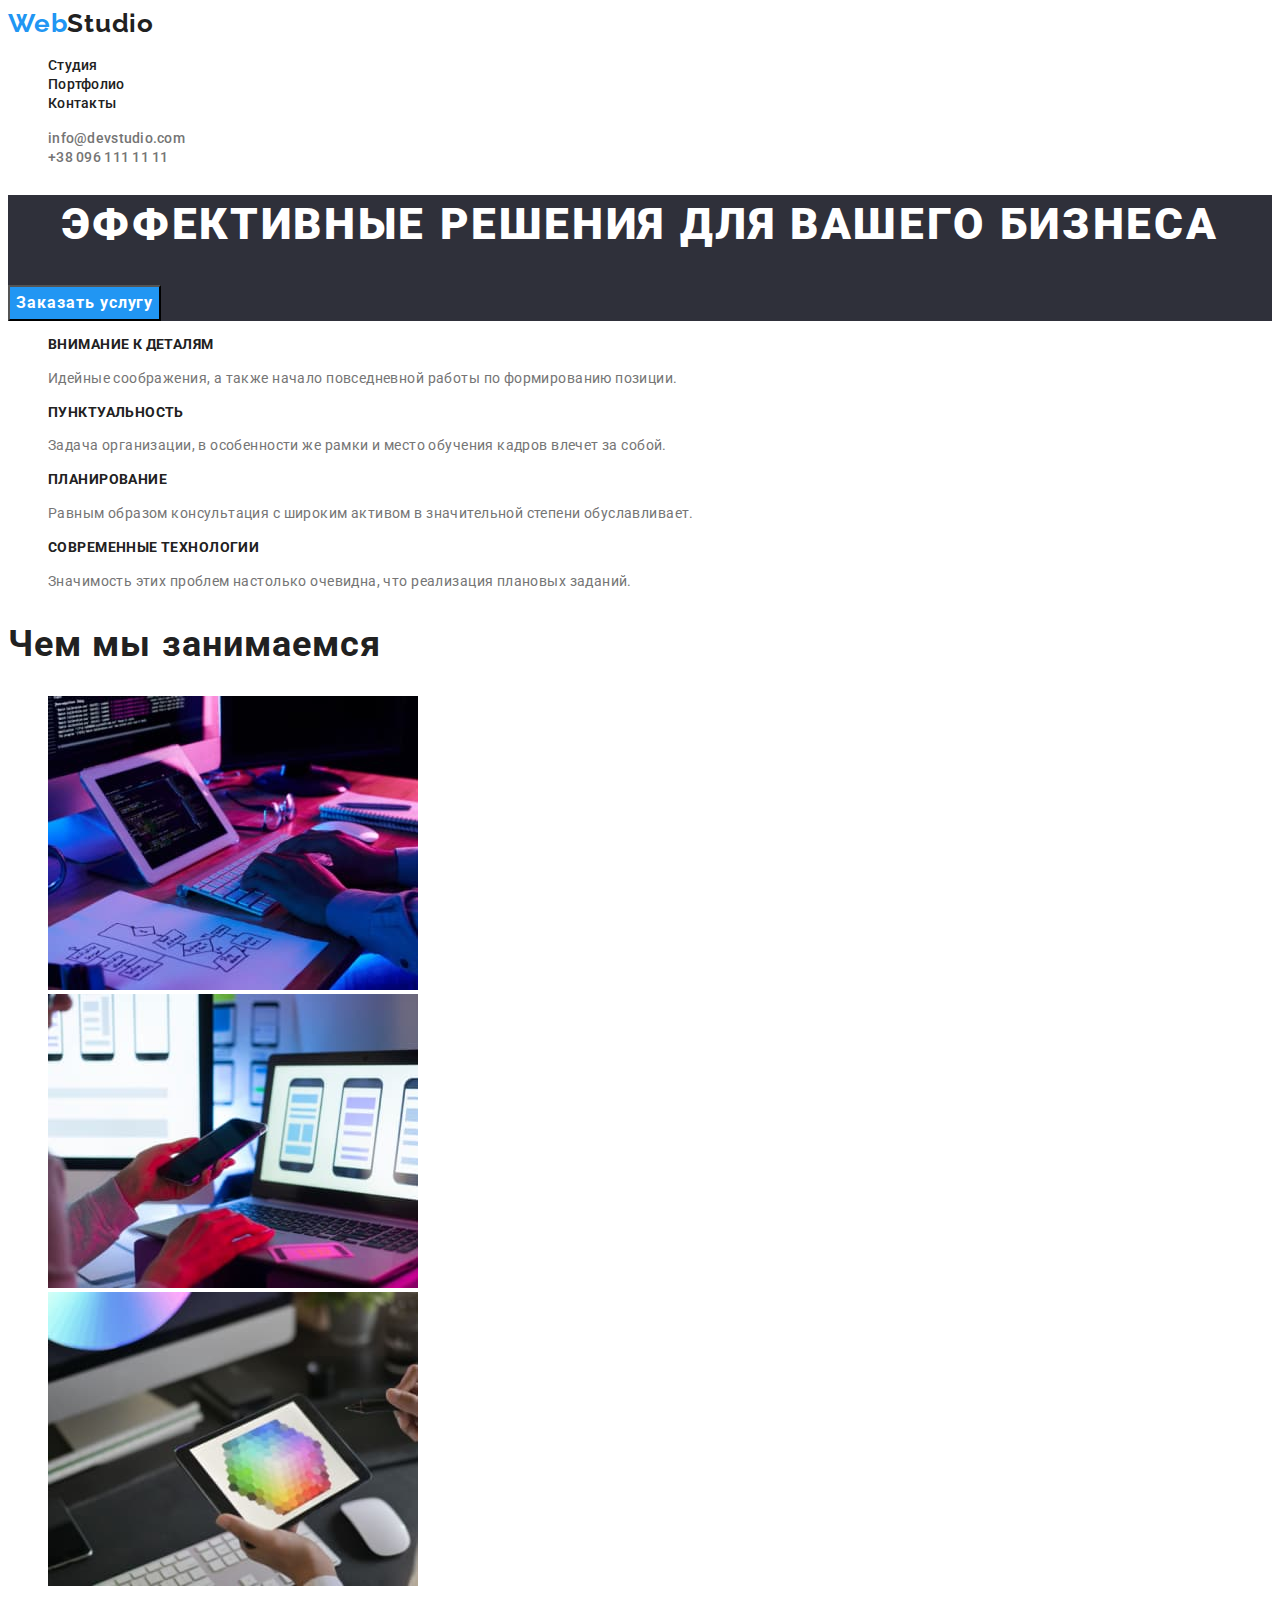
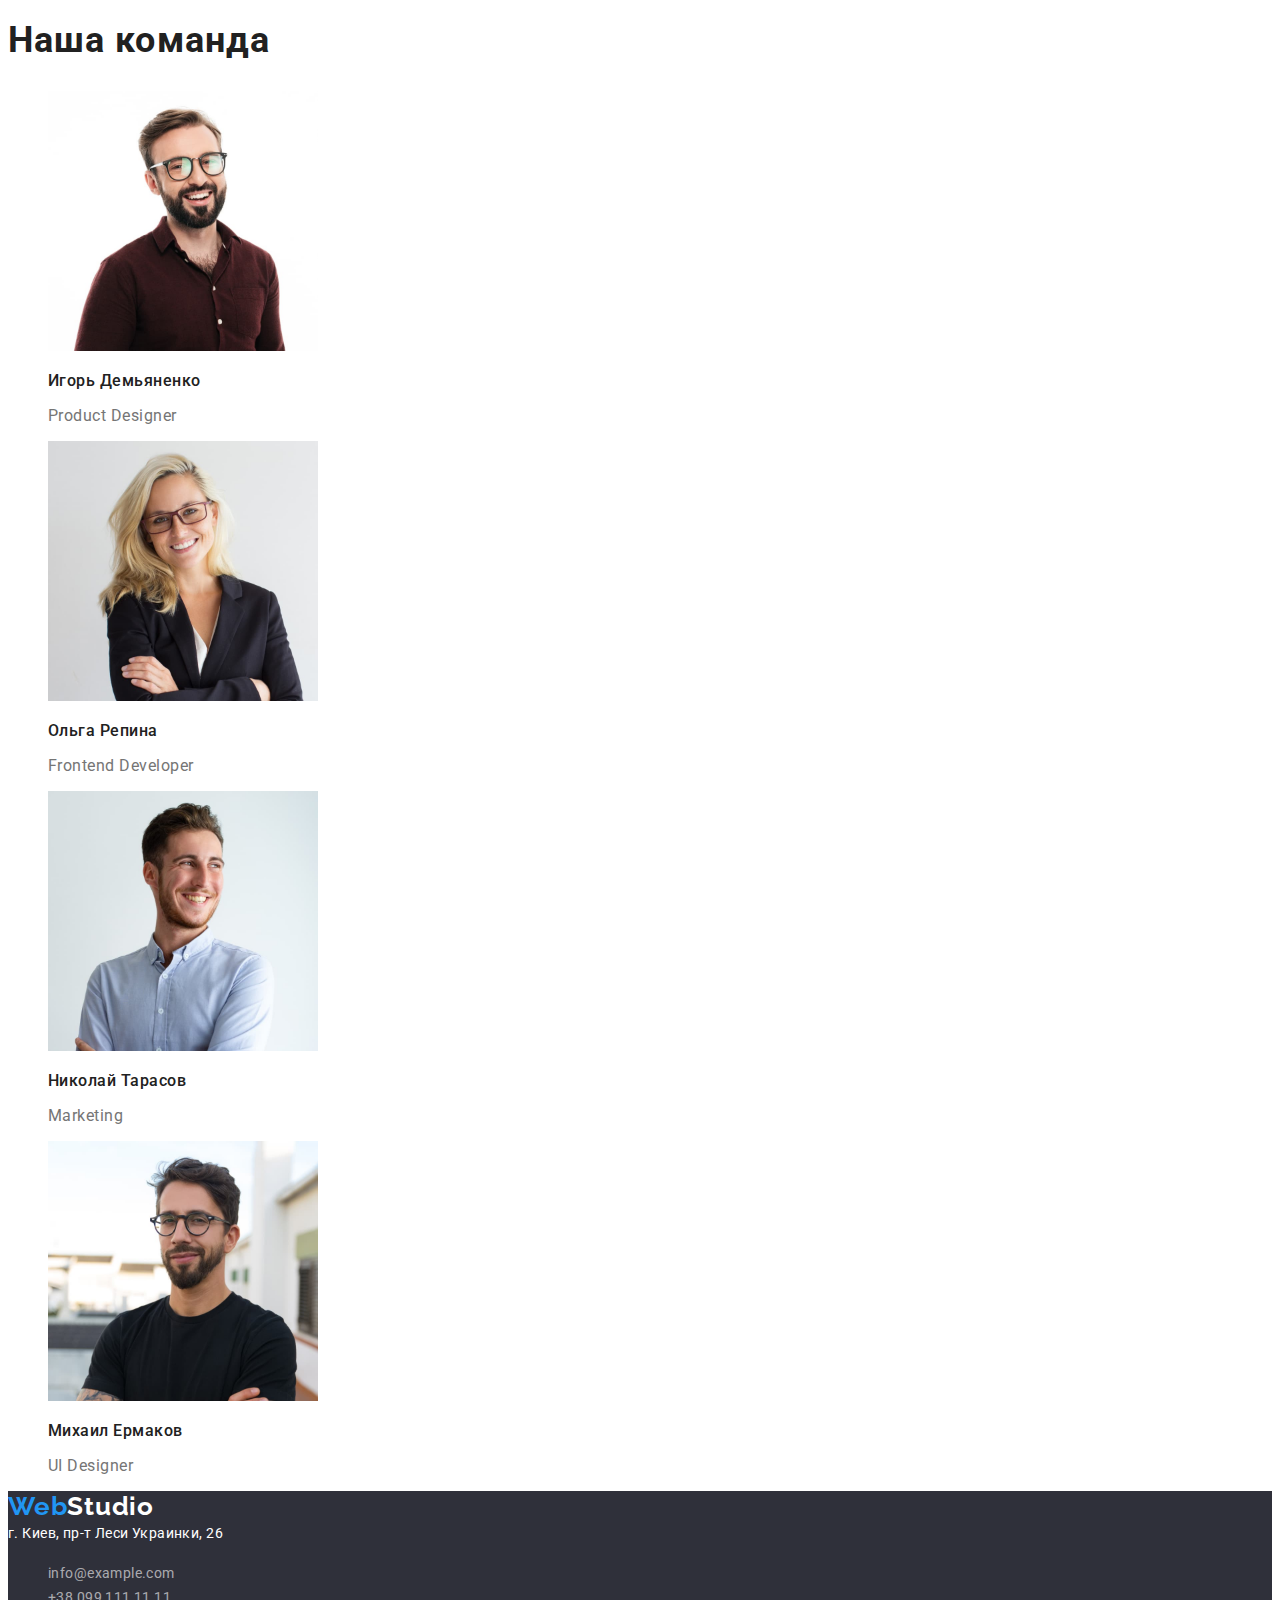
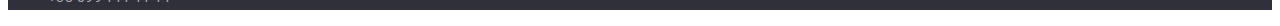
<file: index.html>
<!DOCTYPE html>
<html lang="ru">
<head>
    <meta charset="UTF-8">
    <meta http-equiv="X-UA-Compatible" content="IE=edge">
    <meta name="viewport" content="width= , initial-scale=1.0">
    <link rel="preconnect" href="https://fonts.googleapis.com">
<link rel="preconnect" href="https://fonts.gstatic.com" crossorigin>
<link href="https://fonts.googleapis.com/css2?family=Raleway:wght@700&family=Roboto:wght@400;500;700;900&display=swap" rel="stylesheet">
<link rel="stylesheet" href="./css/styles.css">   
    <title>webstudio</title>
</head>
<body>
    <header class="header"> 
        <a class="header-logo link" href="./images/w.svg"><span class="logo-color" >Web</span>Studio</a>
        <nav>
        <ul class="header-list list">
            <li><a href="" class="header-link link">Студия</a></li>
            <li><a href="./portfolio.html" class="header-link link">Портфолио</a></li>
            <li><a href="" class="header-link link">Контакты</a></li>
        </ul> 
        </nav>
    <ul class="header-contact list">
    <li><a class="mail link" href="mailto:info@devstudio.com">info@devstudio.com</a></li>
    <li><a class="tel link" href="tel:+380961111111">+38 096 111 11 11</a></li>
    </ul>
    </header>
    <main>
<section class="hero">
    <h1 class="hero-title" >Эффективные решения для вашего бизнеса</h1>
    <button  type="button" class="hero-btn">Заказать услугу</button>
    </section>
    <section class="benefits" >
   <h2 class="visually-hidden" >Наши преимущества</h2>
    <ul class="benefits-list list">
        <li><p class="benefits-title" >Внимание к деталям</p>
<p class="benefits-text">Идейные соображения, а также начало повседневной работы по формированию позиции.</p>
        </li>
        <li><p class="benefits-title">Пунктуальность</p>
            <p class="benefits-text">Задача организации, в особенности же рамки и место обучения кадров влечет за собой.</p>
        </li>
        <li><p class="benefits-title">Планирование</p>
<p class="benefits-text">Равным образом консультация с широким активом в значительной степени обуславливает.</p>
        </li>
        <li><p class="benefits-title">Современные технологии</p>
            <p class="benefits-text">Значимость этих проблем настолько очевидна, что реализация плановых заданий.</p>
        </li>
    </ul>
</section>
<section class="about">
<h2 class="about-title title" >Чем мы занимаемся</h2>
<ul class="about-list list">
    <li><img src="./images/img1.jpg" 
        alt="человек работает за компьютером"
        width="370"
        height="294">
    </li>
    <li><img src="./images/img2.jpg" 
        alt="человек работает за компьютером"
        width="370"
        height="294"></li>
    <li><img src="./images/img3.jpg"
        alt="человек работает за компьютер"
        width="370"
        height="294"></li>
</ul>
</section>
<section class="team">
    <h2 class="team-title title" >Наша команда</h2>
    <ul class="team-list list">
        <li><img src="./images/img-comanda1.jpg" alt="Product Designer"
            width="270"
        height="260">
            <p class="team-list-name" >Игорь Демьяненко</p>
            <p class="team-list-profession" lang="en">Product Designer</p>
        </li>
        <li><img src="./images/img-comanda2.jpg" 
            alt="Frontend Developer"
            width="270"
            height="260">
        <p class="team-list-name">Ольга Репина</p>
        <p class="team-list-profession" lang="en">Frontend Developer</p>
        </li>
        
        <li><img src="./images/img-comanda3.jpg"
             alt="Marketing"
             width="270"
             height="260">
        <p class="team-list-name">Николай Тарасов</p>
        <p class="team-list-profession" lang="en">Marketing</p>
        </li>
        <li><img src="./images/img-comanda4.jpg"
             alt="UI Designer"
             width="270"
             height="260">
        <p class="team-list-name">Михаил Ермаков</p>
        <p class="team-list-profession" lang="en">UI Designer</p>
        </li>
    </ul>
</section>
    </main>
    <footer class="footer">
        <a class="footer-logo link"  href="./images/webstudio1.svg"> <span class="logo-color" >Web</span>Studio</a>
        <address class="adress">г. Киев, пр-т Леси Украинки, 26</address>
        <ul class="list">
            <li><a class="footer-mail link" href="mailto:info@example.com">info@example.com</a></li>
            <li><a class="footer-tel link" href="tel:+380991111111">+38 099 111 11 11</a></li> 
        </ul>
    </footer>
</body>
</html>
</file>
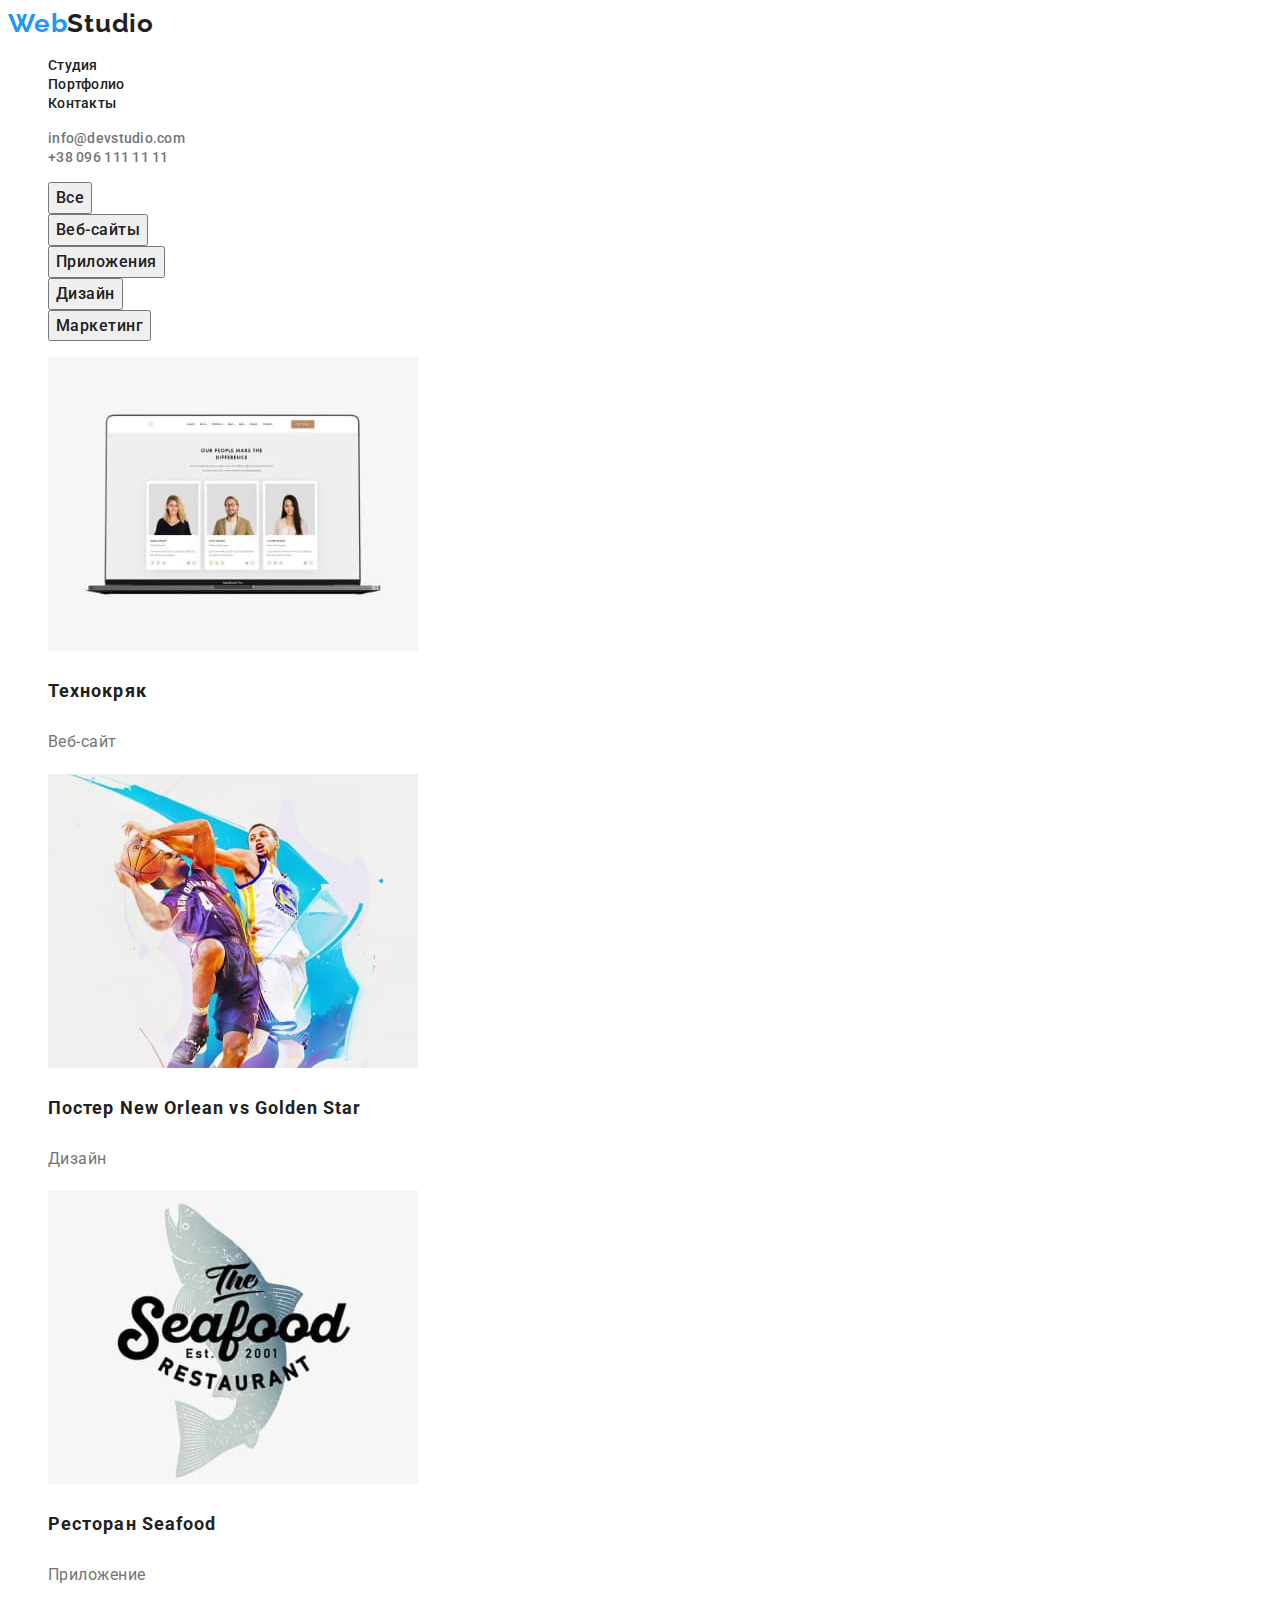
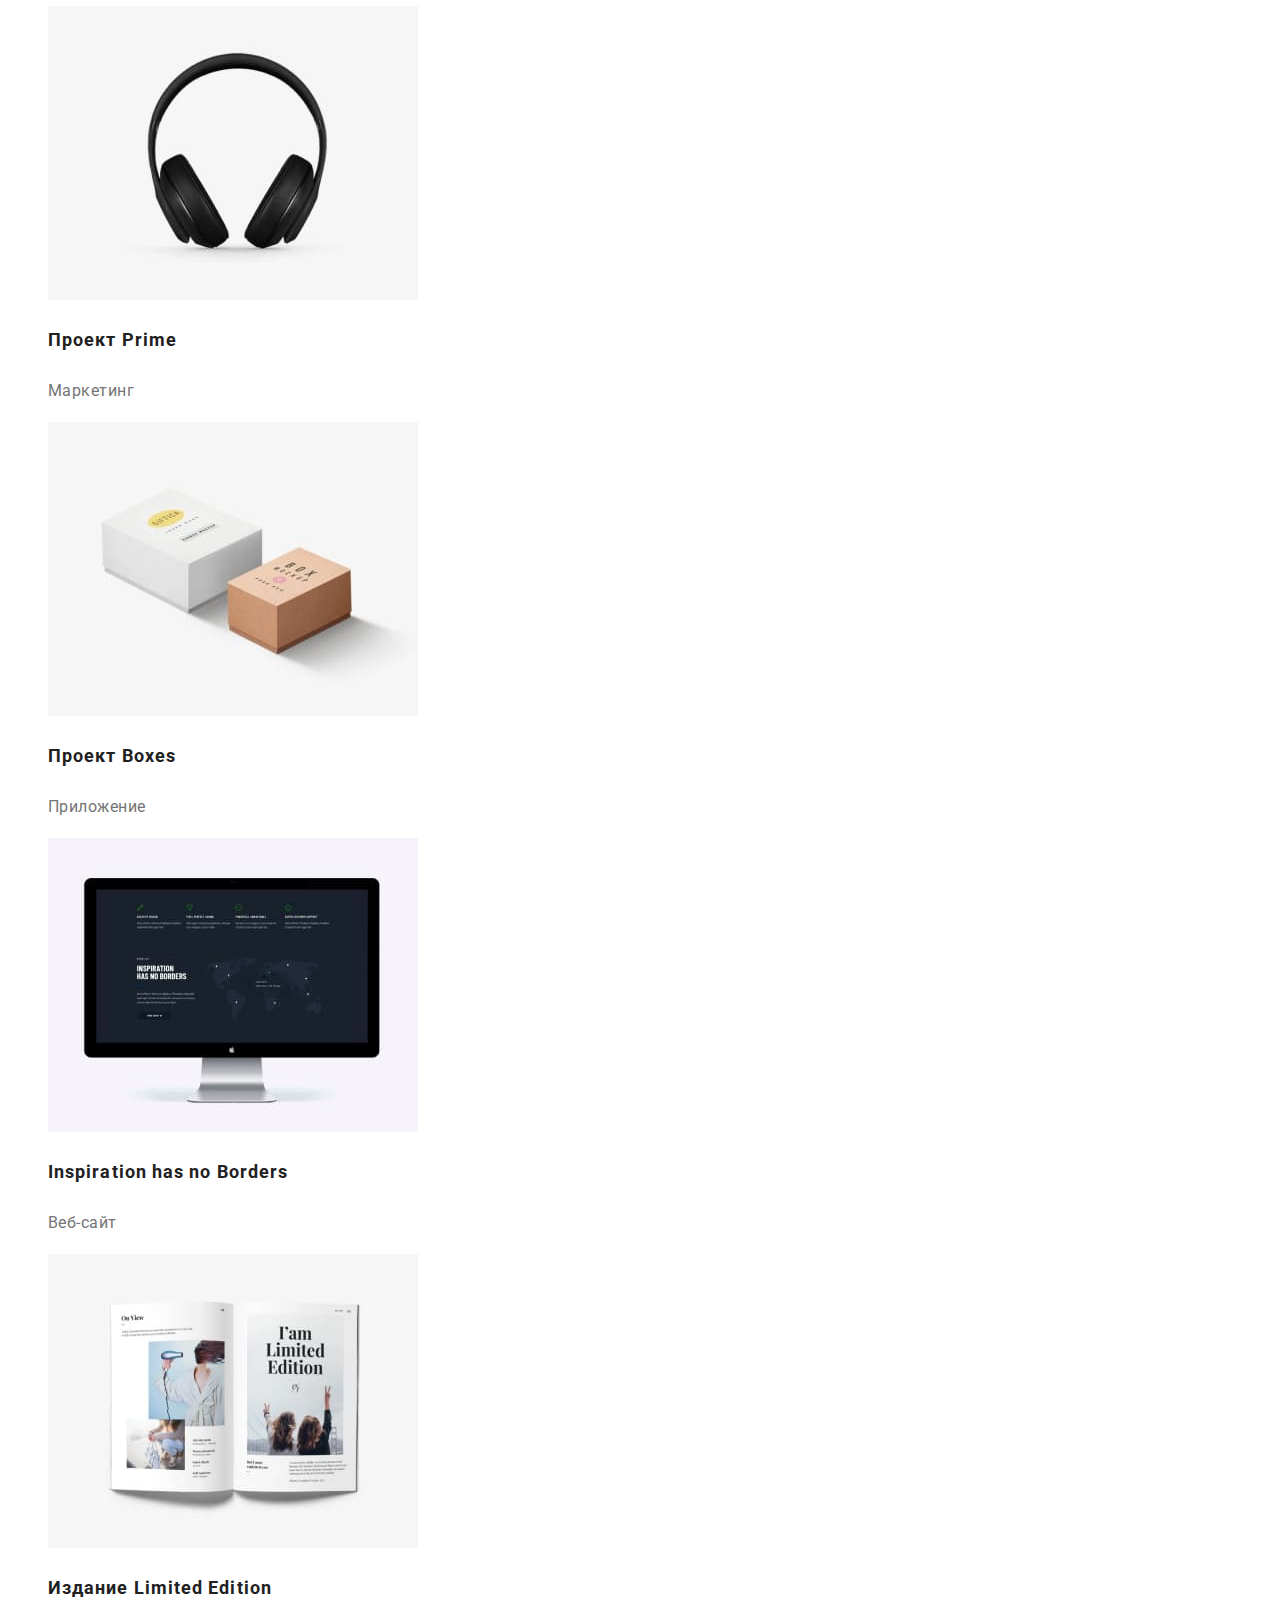
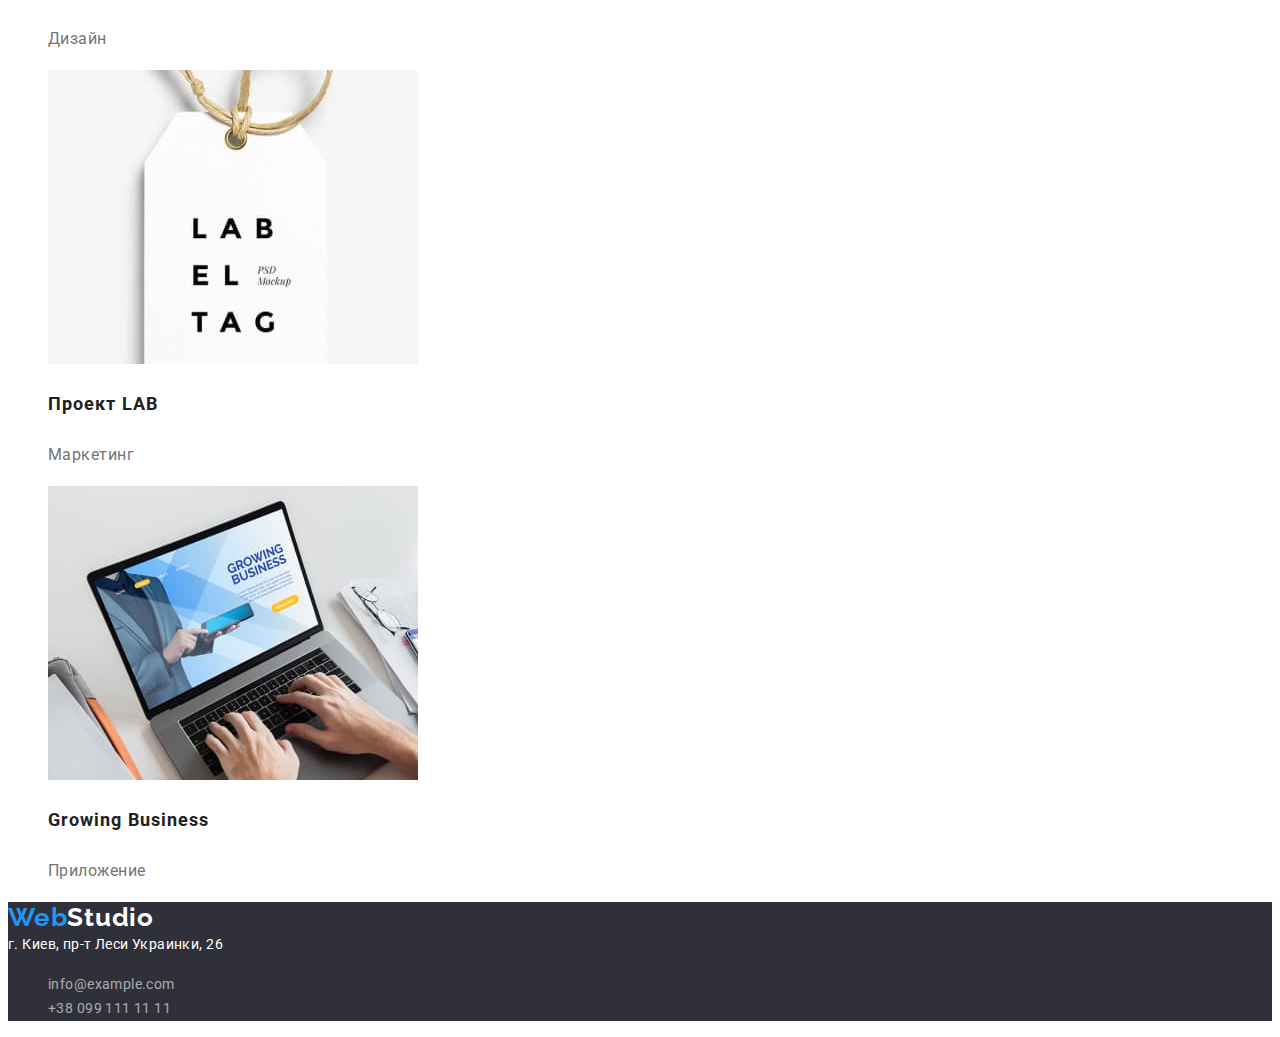
<file: portfolio.html>
<!DOCTYPE html>
<html lang="ru">
<head>
    <meta charset="UTF-8">
    <meta http-equiv="X-UA-Compatible" content="IE=edge">
    <meta name="viewport" content="width=device-width, initial-scale=1.0">
    <link rel="preconnect" href="https://fonts.googleapis.com">
<link rel="preconnect" href="https://fonts.gstatic.com" crossorigin>
<link href="https://fonts.googleapis.com/css2?family=Raleway:wght@700&family=Roboto:wght@400;500;700;900&display=swap" rel="stylesheet">
  <link rel="stylesheet" href="./index.html">  
<link rel="stylesheet" href="css/styles.css">
    <title>Portfolio</title>
</head>
<body>
    <header class="header"> 
        <a class="header-logo link" href="./images/w.svg"><span class="logo-color" >Web</span>Studio</a>
        <nav>
        <ul class="header-list list">
            <li><a href="./index.html" class="header-link link">Студия</a></li>
            <li><a href="" class="header-link link">Портфолио</a></li>
            <li><a href="" class="header-link link">Контакты</a></li>
        </ul> 
        </nav>
    <ul class="header-contact list">
    <li><a class="mail link" href="mailto:info@devstudio.com">info@devstudio.com</a></li>
    <li><a class="tel link" href="tel:+380961111111">+38 096 111 11 11</a></li>
    </ul>
    </header>
<main>
    <section class="galery">
        <h2 class="visually-hidden">Кнопки</h2>
        <ul class="list">
            <li><button type="button" class="galery-btn">Все</button></li>
            <li><button type="button" class="galery-btn">Веб-сайты</button></li>
            <li><button type="button" class="galery-btn">Приложения</button></li>
            <li><button type="button" class="galery-btn">Дизайн</button></li>
            <li><button type="button" class="galery-btn">Маркетинг</button></li>
        </ul>
       <h2 class="visually-hidden">Галерея</h2>
      <ul class="list">
          <li><img src="./images/galery1.jpg" 
            alt="Примеры работ1"
            width="370">
        <p class="galery-title">Технокряк</p>
        <p class="galery-text">Веб-сайт</p>
        </li>
          <li><img src="./images/galery2.jpg" 
            alt="Примеры работ2"
            width="370">
        <p class="galery-title">Постер New Orlean vs Golden Star</p>
        <p class="galery-text">Дизайн</p>
        </li>
          <li><img src="./images/galery3.jpg" 
            alt="Примеры работ3"
            width="370">
        <p class="galery-title">Ресторан Seafood</p>
        <p class="galery-text">Приложение</p>
        </li>
          <li><img src="./images/galery4.jpg" 
            alt="Примеры работ4"
            width="370">
        <p class="galery-title">Проект Prime</p>
        <p class="galery-text">Маркетинг</p>
        </li>
          <li><img src="./images/galery5.jpg" 
            alt="Примеры работ5"
            width="370">
        <p class="galery-title">Проект Boxes</p>
        <p class="galery-text">Приложение</p>
        </li>
          <li><img src="./images/galery6.jpg" 
            alt="Примеры работ6"
            width="370">
        <p lang="en" class="galery-title">Inspiration has no Borders</p>
        <p class="galery-text">Веб-сайт</p>
        </li>
          <li><img src="./images/galery7.jpg" 
            alt="Примеры работ7"
            width="370">
        <p class="galery-title">Издание Limited Edition</p>
        <p class="galery-text">Дизайн</p>
        </li>
          <li><img src="./images/galery8.jpg"
             alt="Примеры работ8"
             width="370">
        <p class="galery-title">Проект LAB</p>
        <p class="galery-text">Маркетинг</p>
        </li>
          <li><img src="./images/galery9.jpg" 
            alt="Примеры работ9"
            width="370">
        <p lang="en" class="galery-title">Growing Business</p>
        <p class="galery-text">Приложение</p>
        </li>
      </ul>
    </section>
</main>
<footer class="footer">
    <a class="footer-logo link"  href="./images/webstudio1.svg"> <span class="logo-color" >Web</span>Studio</a>
    <address class="adress">г. Киев, пр-т Леси Украинки, 26</address>
    <ul class="list">
        <li><a class="footer-mail link" href="mailto:info@example.com">info@example.com</a></li>
        <li><a class="footer-tel link" href="tel:+380991111111">+38 099 111 11 11</a></li> 
    </ul>
</footer>
</body>
</html>
</file>
<file: css/styles.css>
:root {
--header-color: #212121;
--title-color: #212121;
--acent-color: #2196F3;
--text-color:#757575 ;
}

body {
    font-family: Roboto, Tahoma;
    color: #212121;
}
.link {
    text-decoration: none;
}
.list {
    list-style: none;
}

.visually-hidden {
    position: absolute;
    white-space: nowrap;
    width: 1px;
    height: 1px;
    overflow: hidden;
    border: 0;
    padding: 0;
    clip: rect(0 0 0 0);
    clip-path: inset(50%);
    margin: -1px;
  }
  .header-logo {
    font-family: 'Raleway';
    font-weight: 700;
    font-size: 26px;
    line-height: 1.19;
    letter-spacing: 0.03em;
    color: #212121;    
  }
  .footer-logo {
      
font-family: 'Raleway';
font-style: normal;
font-weight: 700;
font-size: 26px;
line-height: 1.19;
letter-spacing: 0.03em;
color: #FFFFFF;
  }
  .logo-color {
    color:var(--acent-color);
}

.mail {
    font-weight: 500;
    font-size: 14px;
    line-height: 1.14;
    letter-spacing: 0.02em;
    color: var(--text-color);  
}

.mail:hover, .mail:focus {
    color: #2196F3;
}

.tel {
    font-weight: 500;
    font-size: 14px;
    line-height: 1.14;
    letter-spacing: 0.02em;
    color: #757575;
    }
    .tel:hover, .tel :focus {
        color: #2196F3;
    }
.adress {
font-style: normal;
font-weight: 400;
font-size: 14px;
line-height: 1.71;
letter-spacing: 0.03em;
color: #FFFFFF;
}
.title {
font-weight: 700;
font-size: 36px;
line-height: 1.16;
letter-spacing: 0.03em;
color: var(--title-color);
}

.footer-tel {
font-weight: 400;
font-size: 14px;
line-height: 1.71;
letter-spacing: 0.03em;
color: rgba(255, 255, 255, 0.6);
}
.footer-tel:hover, .footer-tel:focus {
    color: #2196F3;
}
.footer-mail {
font-weight: 400;
font-size: 14px;
line-height: 1.71;
letter-spacing: 0.03em;
color: rgba(255, 255, 255, 0.6);
}
.footer-mail:hover, .footer-mail:focus {
    color: #2196F3;
}

/*-----------------HEADER-----------------------*/


.header-link {
font-weight: 500;
font-size: 14px;
line-height: 1.14;
letter-spacing: 0.02em;
color: #212121;
}
.header-link:hover, .header-link:focus {
    color: #2196F3;
}

/*-------------------HERO--------------------*/
.hero {
   background-color: #2F303A; 
}

.hero-title {
    font-weight: 900;
    font-size: 44px;
    line-height: 1.36;
    text-align: center;
    letter-spacing: 0.06em;
    text-transform: uppercase;
    color: #FFFFFF;
}



.hero-btn {
    
font-family: inherit;
font-weight: 700;
font-size: 16px;
line-height: 1.87;
letter-spacing: 0.06em;
color: #FFFFFF;
background-color : var(--acent-color);
}
.hero-btn:hover, .hero-btn:focus {
    color: #FFFFFF;
    background-color : var(--acent-color);
}


/*-----------------BENEFITS-------------------*/

.benefits-title {
font-weight: 700;
font-size: 14px;
line-height: 1.14;
letter-spacing: 0.03em;
text-transform: uppercase;
color:#212121;
}

.benefits-text { 
font-weight: 400;
font-size: 14px;
line-height: 1.71;
letter-spacing: 0.03em;
color: var(--text-color);
}

/*-------------------ABOUT-------------------------*/



/*------------------------TEAM---------------------------*/


.team-list-name {
font-weight: 500;
font-size: 16px;
line-height: 1.19;
letter-spacing: 0.03em;
color: #212121;
}

.team-list-profession {
    font-weight: 400;
font-size: 16px;
line-height: 1.19;
letter-spacing: 0.03em;
color: var(--text-color);
}

/*-----------------------FOOTER-------------------------------*/

.footer {
    background-color: #2F303A;
}

/*---------------------PORTFOLIO-----------------------------*/

.galery-title {
font-weight: 700;
font-size: 18px;
line-height: 2.0;
letter-spacing: 0.06em;
color: #212121;
}

.galery-text {
font-weight: 400;
font-size: 16px;
line-height: 1.88;
letter-spacing: 0.03em;
color: var(--text-color);
}

.galery-btn {
font-family: inherit;
font-weight: 500;
font-size: 16px;
line-height: 1.62;
letter-spacing: 0.03em;
color: #212121;
}
.galery-btn:hover, .galery-btn:focus {
    color: #FFFFFF;
    background-color : var(--acent-color);
}
</file>
